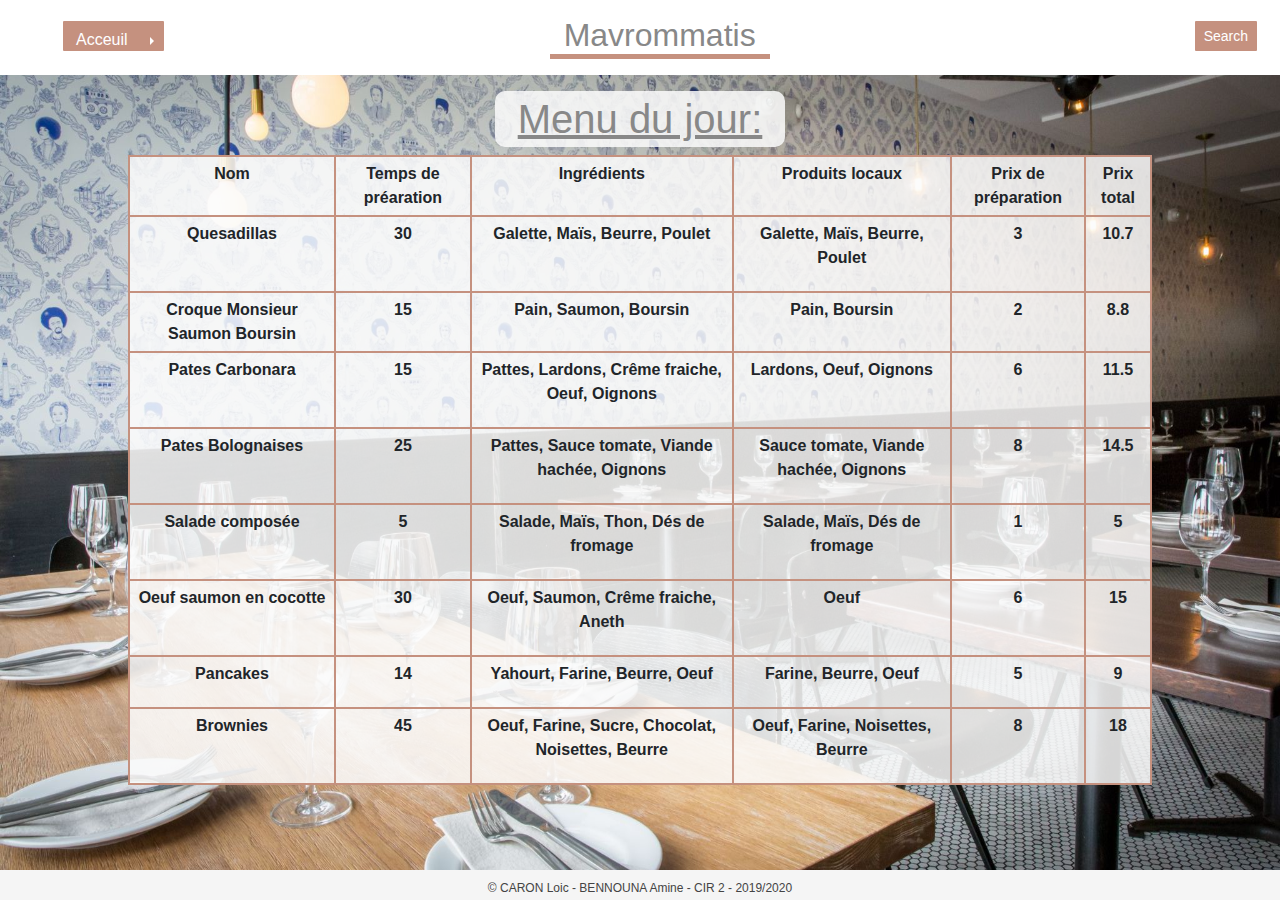
<file: index.html>
<!DOCTYPE html>
<html>
    <head>
        <meta charset="utf-8" />
        <link rel="stylesheet" href="https://stackpath.bootstrapcdn.com/bootstrap/4.4.1/css/bootstrap.min.css" integrity="sha384-Vkoo8x4CGsO3+Hhxv8T/Q5PaXtkKtu6ug5TOeNV6gBiFeWPGFN9MuhOf23Q9Ifjh" crossorigin="anonymous">
        <link rel="stylesheet" type="text/css" href="./css/main.css" />
        <link rel="stylesheet" type="text/css" href="./css/menu.css" />
        <title>TP2 - Ex - Javascript - 2019/2020</title>
    </head>
    <body>
        <div id="header">
            <div class="container-fluid">
                <div class="row">
                    <div class="col-md-2">
                        <div class="btn-group">
                            <!-- Split dropright button -->
                            <div class="btn-group dropright">
                                <button type="button" class="btn">
                                    Acceuil
                                </button>
                                <button type="button" class="btn dropdown-toggle dropdown-toggle-split" data-toggle="dropdown" aria-haspopup="true" aria-expanded="false">
                                    <span class="sr-only">Acceuil</span>
                                </button>
                                <div class="dropdown-menu">
                                    <a class="dropdown-item" href="#">Ajouter un plat</a>
                                    <a class="dropdown-item" href="#">Ajouter des ingrédients</a>
                                </div>
                            </div>
                        </div>
                    </div>
                    <div class="offset-md-2 offset-lg-3"></div>
                    <div class="col-md-4 col-lg-3">
                            <h1>Mavrommatis </h1>
                    </div>
                    <div class="offset-md-1"></div>
                    <div class="col-md-3">
                        <div class="search">
                            <input id="searchbar" type="text" class="form-control input-sm" maxlength="64" placeholder="Search" required/>
                            <button id="validate" type="submit" class="btn btn-sm">Search</button>
                        </div>
                    </div>
                       
                </div>
            </div>
        </div>

        <div class="container-fluid">
            <div class="row">
                <div class="col-lg-3" id="content">
                    <h1 class="menu">Menu du jour:</h1>
                </div>
            </div>
        </div>

        <div id="list">
            <table class="table table-bordered" id = "tab">
                <tr>
                    <th>Nom</th>
                    <th>Temps de préaration</th>
                    <th>Ingrédients</th>
                    <th>Produits locaux</th>
                    <th>Prix de préparation</th>
                    <th>Prix total</th>
                </tr>
            </table>
        </div>

        <div id="footer">
            <p>&copy; CARON Loic - BENNOUNA Amine - CIR 2 - 2019/2020</p>
        </div>

        <script src="https://code.jquery.com/jquery-3.3.1.slim.min.js" integrity="sha384-q8i/X+965DzO0rT7abK41JStQIAqVgRVzpbzo5smXKp4YfRvH+8abtTE1Pi6jizo" crossorigin="anonymous"></script>
        <script src="https://cdnjs.cloudflare.com/ajax/libs/popper.js/1.14.7/umd/popper.min.js" integrity="sha384-UO2eT0CpHqdSJQ6hJty5KVphtPhzWj9WO1clHTMGa3JDZwrnQq4sF86dIHNDz0W1" crossorigin="anonymous"></script>
        <script src="https://stackpath.bootstrapcdn.com/bootstrap/4.3.1/js/bootstrap.min.js" integrity="sha384-JjSmVgyd0p3pXB1rRibZUAYoIIy6OrQ6VrjIEaFf/nJGzIxFDsf4x0xIM+B07jRM" crossorigin="anonymous"></script>
        <script src="./js/ingredients.js"></script>
        <script src="./js/plats.js"></script>
        <script src="./js/ingredient.js"></script>
        <script src="./js/plat.js"></script>
        <script src="./js/displayLine.js"></script>
        <script src="./js/displayTab.js"></script>
        <script src="./js/search.js"></script>
        <script src="./js/main.js"></script>

    </body>
</html>
</file>
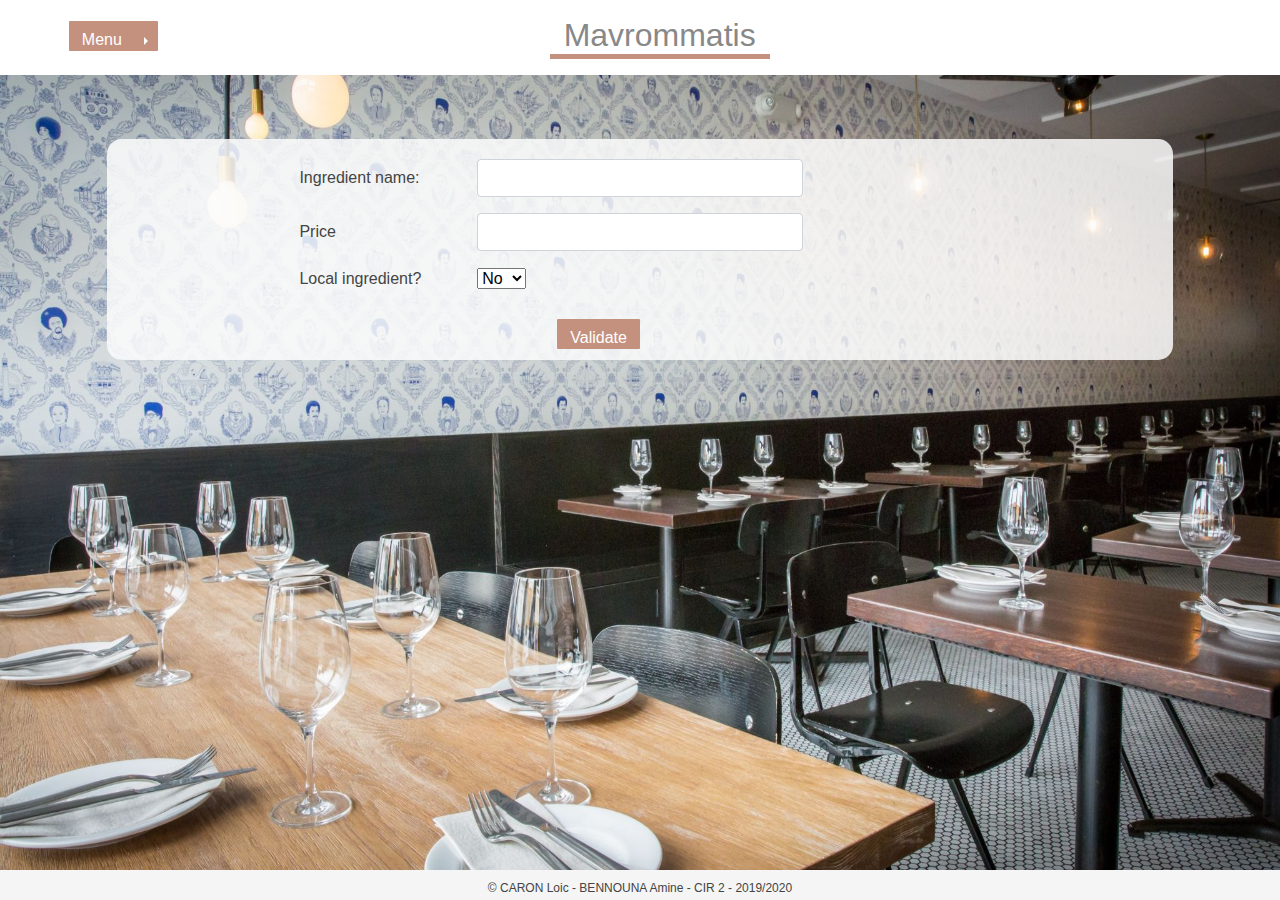
<file: addIngredients.html>
<!DOCTYPE html>
<html>
    <head>
        <meta charset="utf-8" />
        <link rel="stylesheet" href="https://stackpath.bootstrapcdn.com/bootstrap/4.4.1/css/bootstrap.min.css" integrity="sha384-Vkoo8x4CGsO3+Hhxv8T/Q5PaXtkKtu6ug5TOeNV6gBiFeWPGFN9MuhOf23Q9Ifjh" crossorigin="anonymous">
        <link rel="stylesheet" type="text/css" href="./css/main.css" />
        <title>TP2 - Ex - Javascript - 2019/2020</title>
    </head>
    <body>
        <div id="header">
            <div class="container-fluid">
                <div class="row">
                    <div class="col-md-2 col-lg-2 col-sm-2">
                        <div class="btn-group">
                            <!-- Split dropright button -->
                            <div class="btn-group dropright">
                                <button type="button" class="btn">
                                    Menu
                                </button>
                                <button type="button" class="btn dropdown-toggle dropdown-toggle-split" data-toggle="dropdown" aria-haspopup="true" aria-expanded="false">
                                    <span class="sr-only">Acceuil</span>
                                </button>
                                <div class="dropdown-menu">
                                    <a class="dropdown-item" href="index.html">Acceuil</a>
                                    <a class="dropdown-item" href="#">Ajouter un plat</a>
                                    <a class="dropdown-item" href="addIngredients.html">Ajouter des ingrédients</a>
                                </div>
                            </div>
                        </div>
                    </div>
                    <div class="offset-md-3 offset-lg-3"></div>
                    <div class="col-md-3 col-lg-3 col-sm-2">
                        <h1>Mavrommatis </h1>
                    </div>
                </div>
            </div>
        </div>

        <br><br>

        <div class="form offset-lg-1 col-lg-10 offset-md-1 col-md-10 offset-sm-1 col-sm-10">
            <div class="form-group row">
                <div class="offset-lg-2 offset-md-2"></div>
                <label class="col-lg-2 col-md-2 col-form-label">Ingredient name: </label>
                  <div class="col-lg-4 col-md-4">
                    <input type="text" id="name" class="form-control">
                  </div>
            </div>
            <div class="form-group row">
                <div class="offset-lg-2 offset-md-2"></div>
                <label class="col-lg-2 col-md-2 col-form-label">Price</label>
                  <div class="col-lg-4 col-md-4">
                    <input type="number" id="prix" class="form-control" id="inputPassword3">
                  </div>
            </div>
            <fieldset class="form-group">
                <div class="row">
                    <div class="offset-lg-2 offset-md-2"></div>
                    <legend for="local" class="col-form-label col-lg-2 col-md-2 pt-0">Local ingredient?</legend>
                    <div class="col-lg-3 col-md-3">
                        <select id="local">
                            <option value="yes">Yes</option> 
                            <option value="no" selected>No</option>
                        </select>
                    </div>
                </div>
            </fieldset>
            <div class="form-group row">
                <div class="offset-lg-4 offset-md-4"></div>
                <div class="col-lg-2 col-md-2">
                    <button type="submit" class="btn" id="button">Validate</button>
                </div>
            </div>
            
        </div>
        <p class="offset-lg-1 col-lg-10 p" id="alert"></p>
        <div id="footer">
            <p>&copy; CARON Loic - BENNOUNA Amine - CIR 2 - 2019/2020</p>
        </div>

        <script src="https://code.jquery.com/jquery-3.3.1.slim.min.js" integrity="sha384-q8i/X+965DzO0rT7abK41JStQIAqVgRVzpbzo5smXKp4YfRvH+8abtTE1Pi6jizo" crossorigin="anonymous"></script>
        <script src="https://cdnjs.cloudflare.com/ajax/libs/popper.js/1.14.7/umd/popper.min.js" integrity="sha384-UO2eT0CpHqdSJQ6hJty5KVphtPhzWj9WO1clHTMGa3JDZwrnQq4sF86dIHNDz0W1" crossorigin="anonymous"></script>
        <script src="https://stackpath.bootstrapcdn.com/bootstrap/4.3.1/js/bootstrap.min.js" integrity="sha384-JjSmVgyd0p3pXB1rRibZUAYoIIy6OrQ6VrjIEaFf/nJGzIxFDsf4x0xIM+B07jRM" crossorigin="anonymous"></script>
        <script src="./js/ingredients.js"></script>
        <script src="./js/ingredient.js"></script>
        <script src="./js/plats.js"></script>
        <script src="./js/addIngredients.js"></script>

    </body>
</html>
</file>
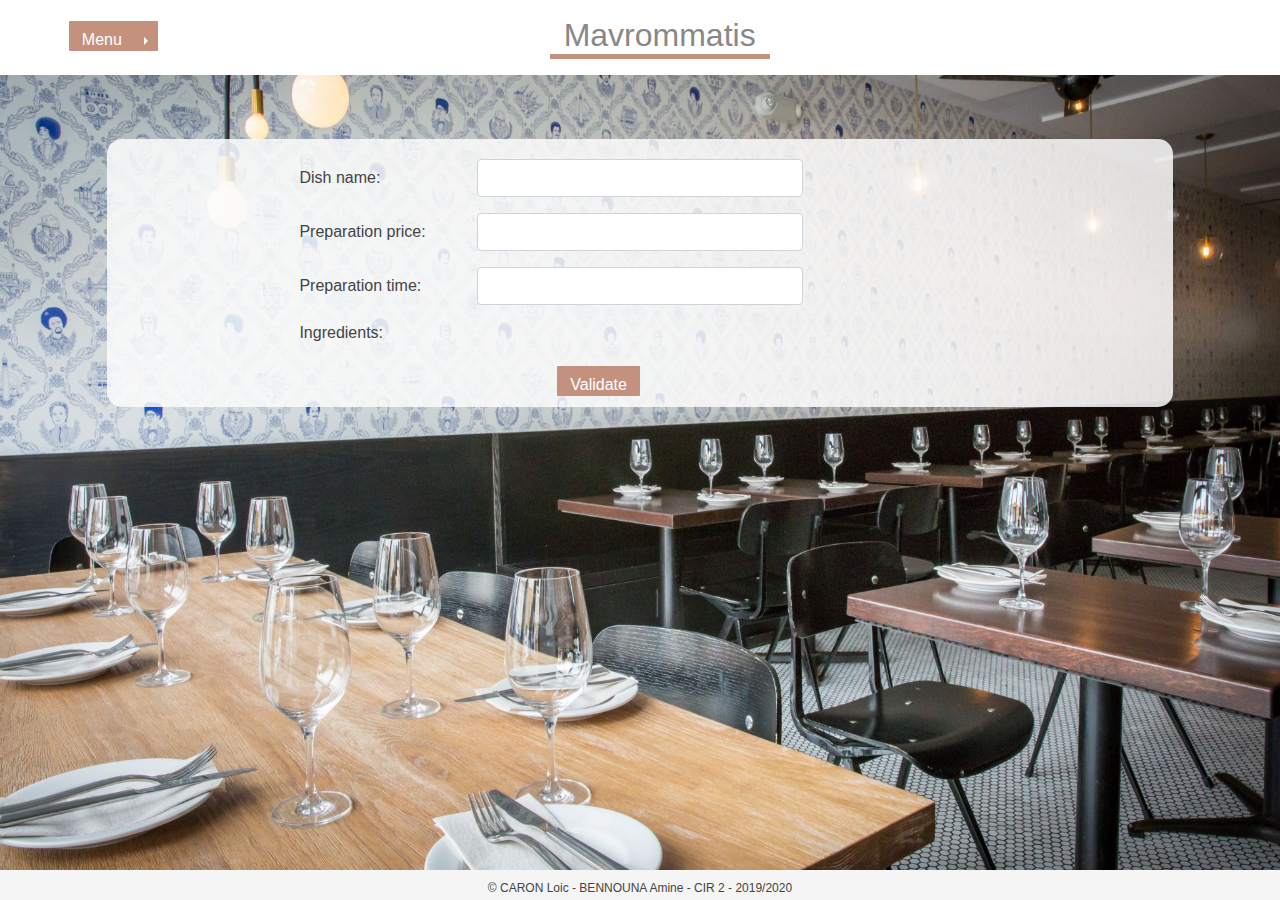
<file: addPlat.html>
<!DOCTYPE html>
<html>
    <head>
        <meta charset="utf-8" />
        <link rel="stylesheet" href="https://stackpath.bootstrapcdn.com/bootstrap/4.4.1/css/bootstrap.min.css" integrity="sha384-Vkoo8x4CGsO3+Hhxv8T/Q5PaXtkKtu6ug5TOeNV6gBiFeWPGFN9MuhOf23Q9Ifjh" crossorigin="anonymous">
        <link rel="stylesheet" type="text/css" href="./css/main.css" />
        <title>TP2 - Ex - Javascript - 2019/2020</title>
    </head>
    <body>
        <div id="header">
            <div class="container-fluid">
                <div class="row">
                    <div class="col-md-2 col-lg-2 col-sm-2">
                        <div class="btn-group">
                            <!-- Split dropright button -->
                            <div class="btn-group dropright">
                                <button type="button" class="btn">
                                    Menu
                                </button>
                                <button type="button" class="btn dropdown-toggle dropdown-toggle-split" data-toggle="dropdown" aria-haspopup="true" aria-expanded="false">
                                    <span class="sr-only">Acceuil</span>
                                </button>
                                <div class="dropdown-menu">
                                    <a class="dropdown-item" href="index.html">Acceuil</a>
                                    <a class="dropdown-item" href="addPlat.html">Ajouter un plat</a>
                                    <a class="dropdown-item" href="addIngredients.html">Ajouter des ingrédients</a>
                                </div>
                            </div>
                        </div>
                    </div>
                    <div class="offset-md-3 offset-lg-3"></div>
                    <div class="col-md-3 col-lg-3 col-sm-2">
                        <h1>Mavrommatis </h1>
                    </div>
                </div>
            </div>
        </div>

        <br><br>

        <div class="form offset-lg-1 col-lg-10 offset-md-1 col-md-10 offset-sm-1 col-sm-10">
                <div class="form-group row">
                    <div class="offset-lg-2 offset-md-2"></div>
                    <label class="col-lg-2 col-md-2 col-form-label">Dish name: </label>
                      <div class="col-lg-4 col-md-4">
                        <input type="text" id="name" class="form-control">
                      </div>
                </div>
                <div class="form-group row">
                    <div class="offset-lg-2 offset-md-2"></div>
                    <label class="col-lg-2 col-md-2 col-form-label">Preparation price:</label>
                      <div class="col-lg-4 col-md-4">
                        <input type="number" id="prix" class="form-control">
                      </div>
                </div>
                <div class="form-group row">
                        <div class="offset-lg-2 offset-md-2"></div>
                        <label class="col-lg-2 col-md-2 col-form-label">Preparation time:</label>
                          <div class="col-lg-4 col-md-4">
                            <input type="number" id="preparation" class="form-control">
                          </div>
                    </div>
                <div class="form-group row">
                    <div class="offset-lg-2 offset-md-2"></div>
                    <div class="col-lg-2 col-md-2">Ingredients:</div>
                        <div class="col-lg-4 col-md-4">
                          <div class="checkbox" id="checkbox">
                            
                          </div>
                        </div>
                </div>

                <div class="form-group row">
                    <div class="offset-lg-4 offset-md-4"></div>
                    <div class="col-lg-2 col-md-2">
                        <button type="submit" class="btn" id="button">Validate</button>
                    </div>
                </div>
        </div>
        <p class="offset-lg-1 col-lg-10 p" id="alert"></p>
        
        <div id="footer">
            <p>&copy; CARON Loic - BENNOUNA Amine - CIR 2 - 2019/2020</p>
        </div>

        <script src="https://code.jquery.com/jquery-3.3.1.slim.min.js" integrity="sha384-q8i/X+965DzO0rT7abK41JStQIAqVgRVzpbzo5smXKp4YfRvH+8abtTE1Pi6jizo" crossorigin="anonymous"></script>
        <script src="https://cdnjs.cloudflare.com/ajax/libs/popper.js/1.14.7/umd/popper.min.js" integrity="sha384-UO2eT0CpHqdSJQ6hJty5KVphtPhzWj9WO1clHTMGa3JDZwrnQq4sF86dIHNDz0W1" crossorigin="anonymous"></script>
        <script src="https://stackpath.bootstrapcdn.com/bootstrap/4.3.1/js/bootstrap.min.js" integrity="sha384-JjSmVgyd0p3pXB1rRibZUAYoIIy6OrQ6VrjIEaFf/nJGzIxFDsf4x0xIM+B07jRM" crossorigin="anonymous"></script>
        <script src="./js/ingredients.js"></script>
        <script src="./js/plats.js"></script>
        <script src="./js/ingredient.js"></script>
        <script src="./js/plat.js"></script>
        <script src="./js/addPlat.js"></script>

    </body>
</html>
</file>
<file: css/main.css>
html {
    position: relative;
    min-height: 100%;
}

body {
    color: #444;
    /* Margin bottom by footer height */
    margin: 0 0 40px 0;
    background-image: url(background.jpg);
    background-size: 100% 98%;
}

#header {
    margin-bottom: 1em;
    padding: 1em 0.5em;
    color: #888;
    background-color: #fff;
    text-align: center;
}

#header h1 {
    padding: 0;
    margin: 0;
    border-right: 100px;
    font-family: Verdana, sans-serif;
    font-size: xx-large;
    border-bottom: 5px solid #c5917f;
    width: 220px;
}

#header h1 .subtitle {
    font-size: x-large;
}

#footer {
    position: absolute;
    bottom: 0;
    width: 100%;
    background-color: #f5f5f5;
    text-align: center;
    /* Set the fixed height of the footer here */
    height: 30px;
}

#footer p {
    padding: 0;
    margin: 9px 0 0 0;
    font-size: 12px;
}

#content {
    width: 66%;
    margin: 0 auto;
}

#search {
    float: left;
    margin-top: 9px;
    width: 250px;
}

.search {
    padding: 5px 0;
    width: 230px;
    height: 30px;
    position: relative;
    float: right;
    line-height: 22px;
}

.search input {
    position: absolute;
    width: 0px;
    float: Left;
    margin-left: 200px;
    -webkit-transition: all 0.7s ease-in-out;
    -moz-transition: all 0.7s ease-in-out;
    -o-transition: all 0.7s ease-in-out;
    transition: all 0.7s ease-in-out;
    height: 30px;
    line-height: 18px;
    padding: 0 2px 0 2px;
    border-radius:1px;
}

.search:hover input, .search input:focus {
    width: 230px;
    margin-left: 0px;
}

.btn {
    height: 30px;
    position: absolute;
    right: 0;
    top: 5px;
    border-radius:1px;
    background-color: #c5917f;
    color: #fff;
}

.form{
    background-color: rgba(251, 252, 252, 0.85);
    padding-top: 20px;
    border-radius: 15px;
    padding-bottom: 30px;
}

.p{
    background-color: rgba(251, 252, 252, 0.85);
    border-radius: 15px;
    position: center;
}
</file>
<file: css/menu.css>
.menu{

    color: #888;
    text-align: center;
    text-decoration: underline;
    background-color: rgba(251, 252, 252, 0.85);
    padding: 0.1em 0.1em;
    border-radius: 10px;
}

#list table {
    border-spacing: 0;
    border-collapse: collapse;
    width: 80%;
    background-color: rgba(251, 252, 252, 0.85);
    margin: 0px auto;
}

#list th {
    border: 2px solid #c5917f;
    text-align: center;
    padding: 5px;
}

#list td {
    border: 1px solid #c5917f;
    padding: 5px;
}

#list th.up::before {
    content: '▴ ';
}

#list th.down::before {
    content: '▾ ';
}
</file>
